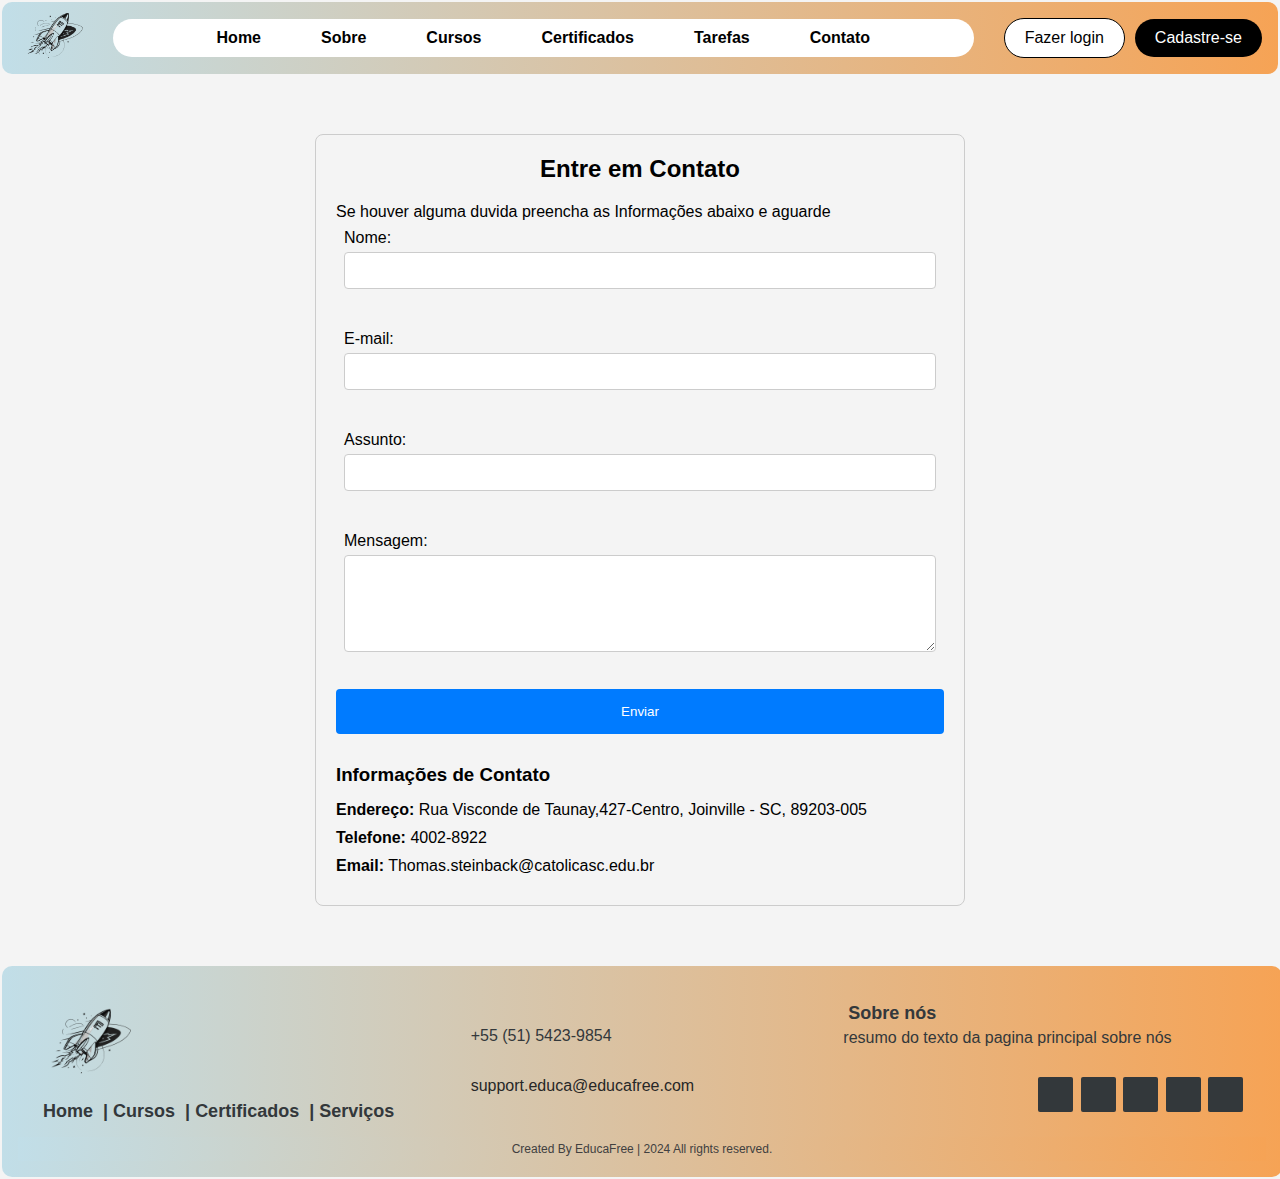
<file: contact.html>
<!DOCTYPE html>
<html lang="pt-br">
    <head>
        <meta charset="UTF-8">
        <meta name="viewport" content="width=device-width, initial-scale=1.0">
        <title>EducaFree</title>
        <link rel="stylesheet" href="styles.css">
        <link rel="stylesheet" href="https://cdnjs.cloudflare.com/ajax/libs/font-awesome/6.5.2/css/all.min.css" 
        integrity="sha512-SnH5WK+bZxgPHs44uWIX+LLJAJ9/2PkPKZ5QiAj6Ta86w+fsb2TkcmfRyVX3pBnMFcV7oQPJkl9QevSCWr3W6A==" 
        crossorigin="anonymous" referrerpolicy="no-referrer" />
        <script defer src="script.js"></script>
    </head>
<body>
    <header>
        <nav class="navbar">
            <div class="navbar-logo">
                <a href="home.html">
                    <img src="imagem/logo.png" alt="Logo">
                </a>
            </div>
            <ul class="navbar-menu">
                <li><a href="home.html">Home</a></li>
                <li><a href="about.html">Sobre</a></li>
                <li><a href="courses.html">Cursos</a></li>
                <li><a href="certificates.html">Certificados</a></li>
                <li><a href="tasks.html">Tarefas</a></li>
                <li><a href="contact.html">Contato</a></li>
            </ul>
            <div class="navbar-buttons">
                <button class="login-btn">Fazer login</button>
                <button class="signup-btn">Cadastre-se</button>
            </div>
            <div class="mobile-menu-icon">
                <button onclick="menu()"><img src="imagem\menu.png" alt="menu" class="icon"></button>
            </div>
        </nav>
        <div class="mobile-menu">
            <ul class="navbar-menu">
                <li><a href="home.html">Home</a></li>
                <li><a href="#">Sobre</a></li>
                <li><a href="courses.html">Cursos</a></li>
                <li><a href="certificates.html">Certificados</a></li>
                <li><a href="tasks.html">Tarefas</a></li>
                <li><a href="contact.html">Contato</a></li>
                <li id="button"><a href="login.html"><button class="login-btn">Fazer login</button></a></li>
                <li id="button"><a href="register.html"><button class="signup-btn">Cadastre-se</button></a></li>
            </ul>
        </div>
    </header>
    <main>
        <section class="contact-section">
            <h2>Entre em Contato</h2>
            <p>Se  houver alguma duvida preencha as Informações abaixo e aguarde</p>
            <form class="contact-form" action="submit_form.php" method="post">
                <div class="form-group">
                    <label for="name">Nome:</label>
                    <input type="text" id="name" name="name" required>
                </div>
                <div class="form-group">
                    <label for="email">E-mail:</label>
                    <input type="email" id="email" name="email" required>
                </div>
                <div class="form-group">
                    <label for="subject">Assunto:</label>
                    <input type="text" id="subject" name="subject" required>
                </div>
                <div class="form-group">
                    <label for="message">Mensagem:</label>
                    <textarea id="message" name="message" rows="5" required></textarea>
                </div>
                <button type="submit" class="submit-btn">Enviar</button>
            </form>
            <div class="contact-info">
                <h3>Informações de Contato</h3>
                <p><strong>Endereço:</strong> Rua Visconde de Taunay,427-Centro, Joinville - SC, 89203-005</p>
                <p><strong>Telefone:</strong> 4002-8922 </p>
                <p><strong>Email:</strong> Thomas.steinback@catolicasc.edu.br</p>
                
                   
                </div>
            </div>
        </section>
    </main> 
    <footer>
        <div class="footer">
            <div class="footer-container">
                <div class="footer-container-esquerdo">
                    <a href="#"><img src="imagem\logo.png" alt="Logo" id="logo-footer"></a>
                    <div class="footer-links">
                        <a href="#" class="link-1">Home</a>
                        <a href="#" class="link">Cursos</a>
                        <a href="#" class="link">Certificados</a>
                        <a href="#" class="link">Serviços</a>
                    </div>
                </div>
                <div class="footer-container-centro">
                    <div>
                        <i class="fa fa-phone"></i>
                        <p>+55 (51) 5423-9854</p>
                    </div>
                    <div>
                        <i class="fa fa-envelope"></i>
                        <p><a href="#">support.educa@educafree.com</a></p>
                    </div>
                </div>
                <div class="footer-container-direito">
                    <div class="footer-about">
                        <a href="#">Sobre nós</a>
                        <p>resumo do texto da pagina principal sobre nós</p>
                    </div>
                    <div class="footer-icons">
                        <a href="#"><i class="fab fa-whatsapp"></i></a>
                        <a href="#"><i class="fab fa-twitter"></i></a>
                        <a href="#"><i class="fab fa-linkedin"></i></a>
                        <a href="#"><i class="fab fa-instagram"></i></a>
                        <a href="#"><i class="fab fa-facebook"></i></a>
                    </div>
                </div>
            </div>
            <div class="bottom">
                <center>
                    <span class="credit">Created By <a href="#">EducaFree</a> | </span>
                    <span class="far fa-copyright"></span><span> 2024 All rights reserved.</span>
                </center>
            </div>
        </div>

    </footer>
</body>
</html>
</file>
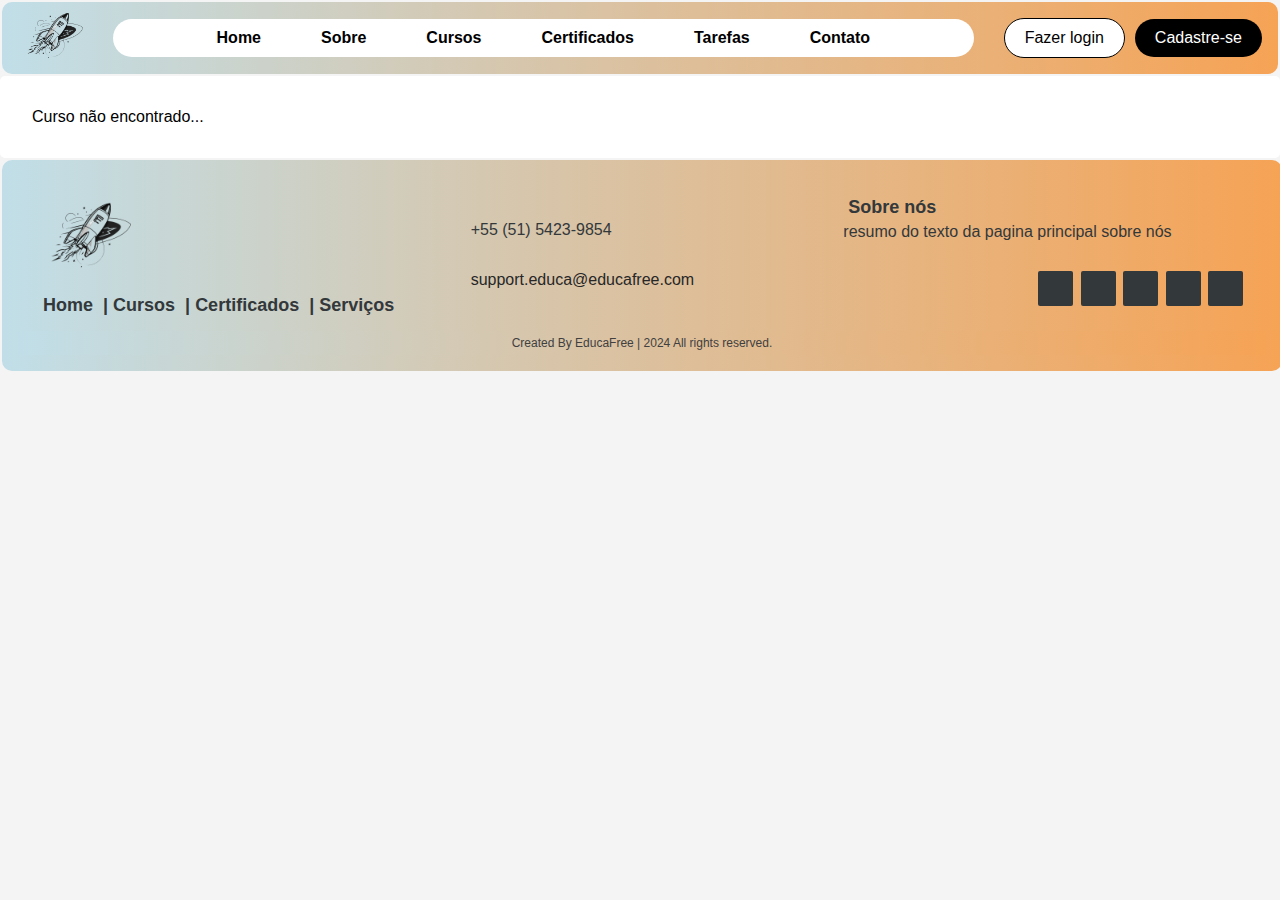
<file: course-detail.html>
<!-- PÁGINA DE DETALHES DO CURSO, PUXANDO TUDO DO DATA.JS E DO SCRIPT.JS -->

<!DOCTYPE html>
<html lang="en">
<head>
    <meta charset="UTF-8">
    <meta name="viewport" content="width=device-width, initial-scale=1.0">
    <title>Detalhes dos Cursos - EducaFree</title>
    <link rel="stylesheet" href="styles.css">
    <link rel="stylesheet" href="https://cdnjs.cloudflare.com/ajax/libs/font-awesome/6.5.2/css/all.min.css" 
    integrity="sha512-SnH5WK+bZxgPHs44uWIX+LLJAJ9/2PkPKZ5QiAj6Ta86w+fsb2TkcmfRyVX3pBnMFcV7oQPJkl9QevSCWr3W6A==" 
    crossorigin="anonymous" referrerpolicy="no-referrer" />
    <script defer src="script.js"></script>
    <script defer src="data.js"></script>
</head>
<body> 
    <header>
        <nav class="navbar">
            <div class="navbar-logo">
                <a href="home.html">
                    <img src="imagem/logo.png" alt="Logo">
                </a>
            </div>
            <ul class="navbar-menu">
                <li><a href="home.html">Home</a></li>
                <li><a href="about.html">Sobre</a></li>
                <li><a href="courses.html">Cursos</a></li>
                <li><a href="certificates.html">Certificados</a></li>
                <li><a href="tasks.html">Tarefas</a></li>
                <li><a href="contact.html">Contato</a></li>
            </ul>
            <div class="navbar-buttons">
                <button class="login-btn">Fazer login</button>
                <button class="signup-btn">Cadastre-se</button>
            </div>
            <div class="mobile-menu-icon">
                <button onclick="menu()"><img src="imagem\menu.png" alt="menu" class="icon"></button>
            </div>
        </nav>
        <div class="mobile-menu">
            <ul class="navbar-menu">
                <li><a href="home.html">Home</a></li>
                <li><a href="#">Sobre</a></li>
                <li><a href="courses.html">Cursos</a></li>
                <li><a href="certificates.html">Certificados</a></li>
                <li><a href="tasks.html">Tarefas</a></li>
                <li><a href="contact.html">Contato</a></li>
                <li id="button"><a href="login.html"><button class="login-btn">Fazer login</button></a></li>
                <li id="button"><a href="register.html"><button class="signup-btn">Cadastre-se</button></a></li>
            </ul>
        </div>
    </header>
    <main>
        <section class="course-detail" id="course-detail">
            <h2>Carregando...</h2>
        </section>
    </main>
    <footer>
        <div class="footer">
            <div class="footer-container">
                <div class="footer-container-esquerdo">
                    <a href="#"><img src="imagem\logo.png" alt="Logo" id="logo-footer"></a>
                    <div class="footer-links">
                        <a href="#" class="link-1">Home</a>
                        <a href="#" class="link">Cursos</a>
                        <a href="#" class="link">Certificados</a>
                        <a href="#" class="link">Serviços</a>
                    </div>
                </div>
                <div class="footer-container-centro">
                    <div>
                        <i class="fa fa-phone"></i>
                        <p>+55 (51) 5423-9854</p>
                    </div>
                    <div>
                        <i class="fa fa-envelope"></i>
                        <p><a href="#">support.educa@educafree.com</a></p>
                    </div>
                </div>
                <div class="footer-container-direito">
                    <div class="footer-about">
                        <a href="#">Sobre nós</a>
                        <p>resumo do texto da pagina principal sobre nós</p>
                    </div>
                    <div class="footer-icons">
                        <a href="#"><i class="fab fa-whatsapp"></i></a>
                        <a href="#"><i class="fab fa-twitter"></i></a>
                        <a href="#"><i class="fab fa-linkedin"></i></a>
                        <a href="#"><i class="fab fa-instagram"></i></a>
                        <a href="#"><i class="fab fa-facebook"></i></a>
                    </div>
                </div>
            </div>
            <div class="bottom">
                <center>
                    <span class="credit">Created By <a href="#">EducaFree</a> | </span>
                    <span class="far fa-copyright"></span><span> 2024 All rights reserved.</span>
                </center>
            </div>
        </div>
    </footer>
</body>
</html>
</file>
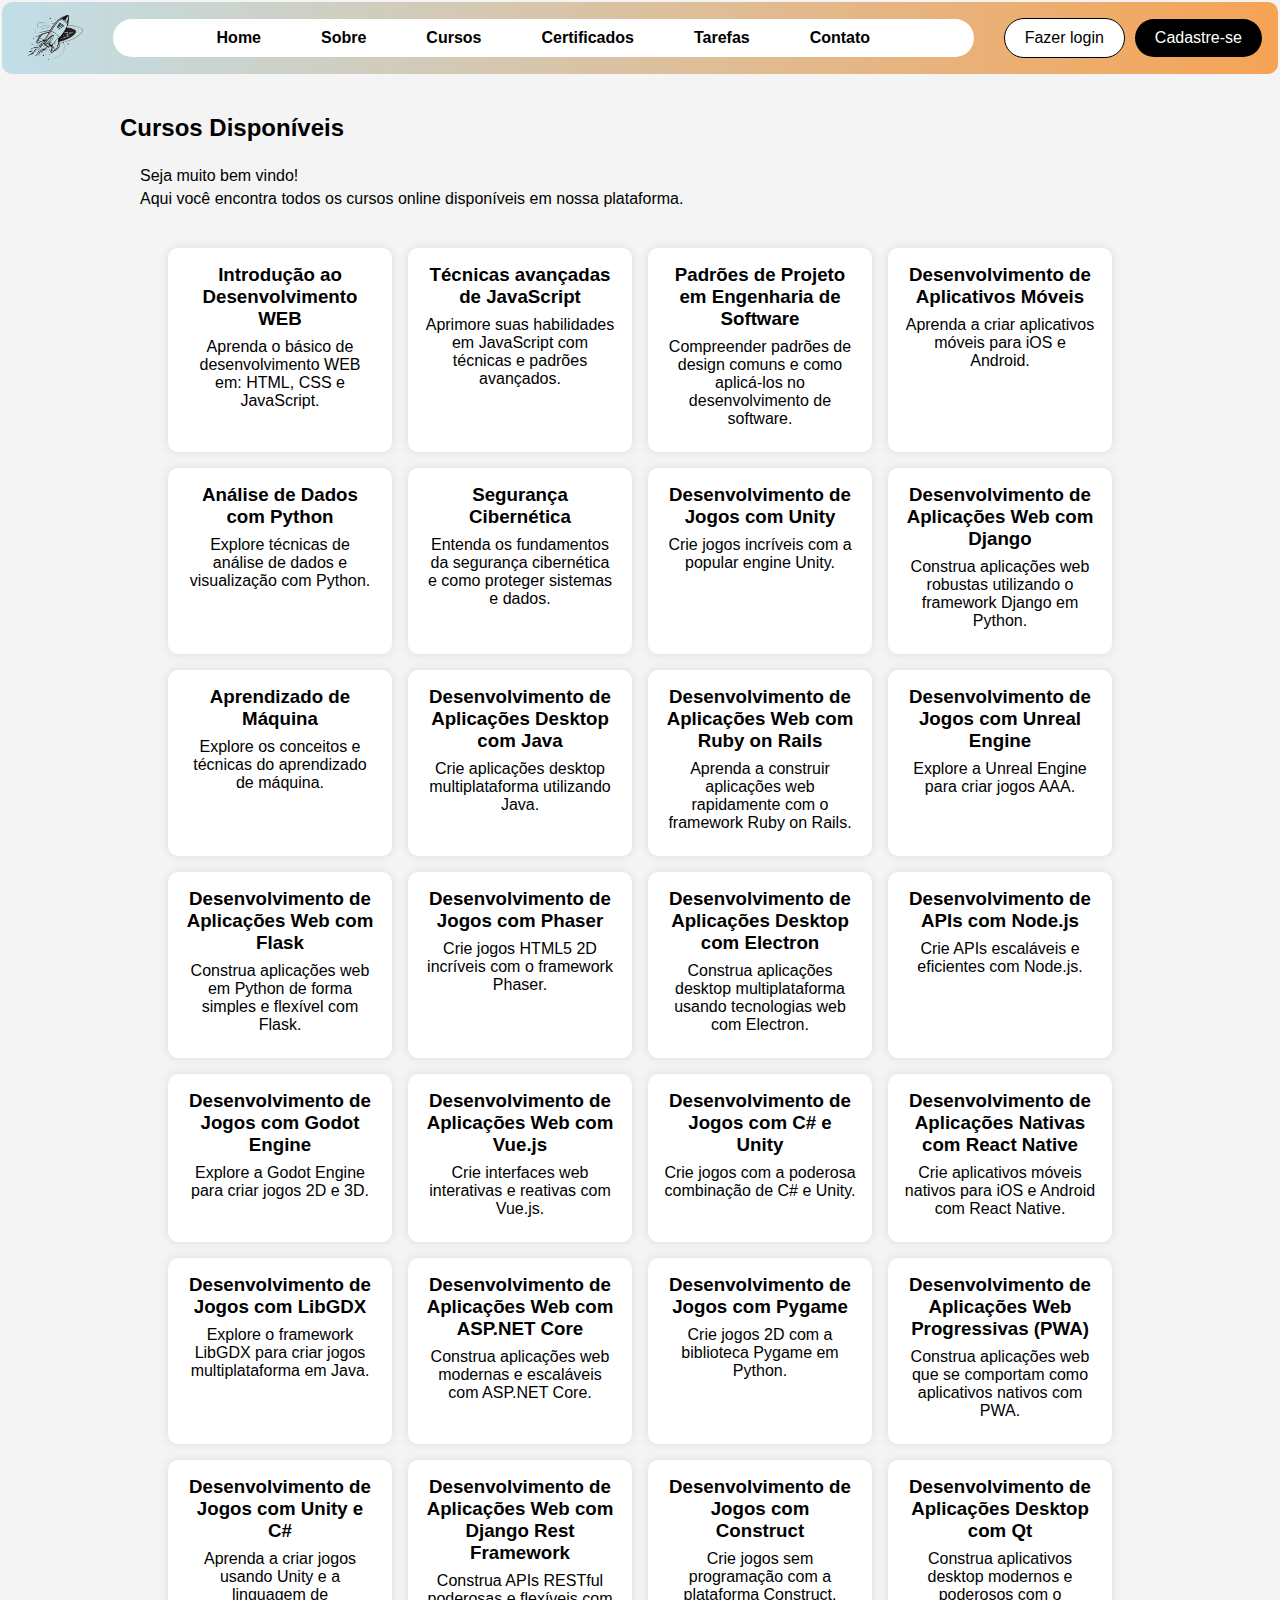
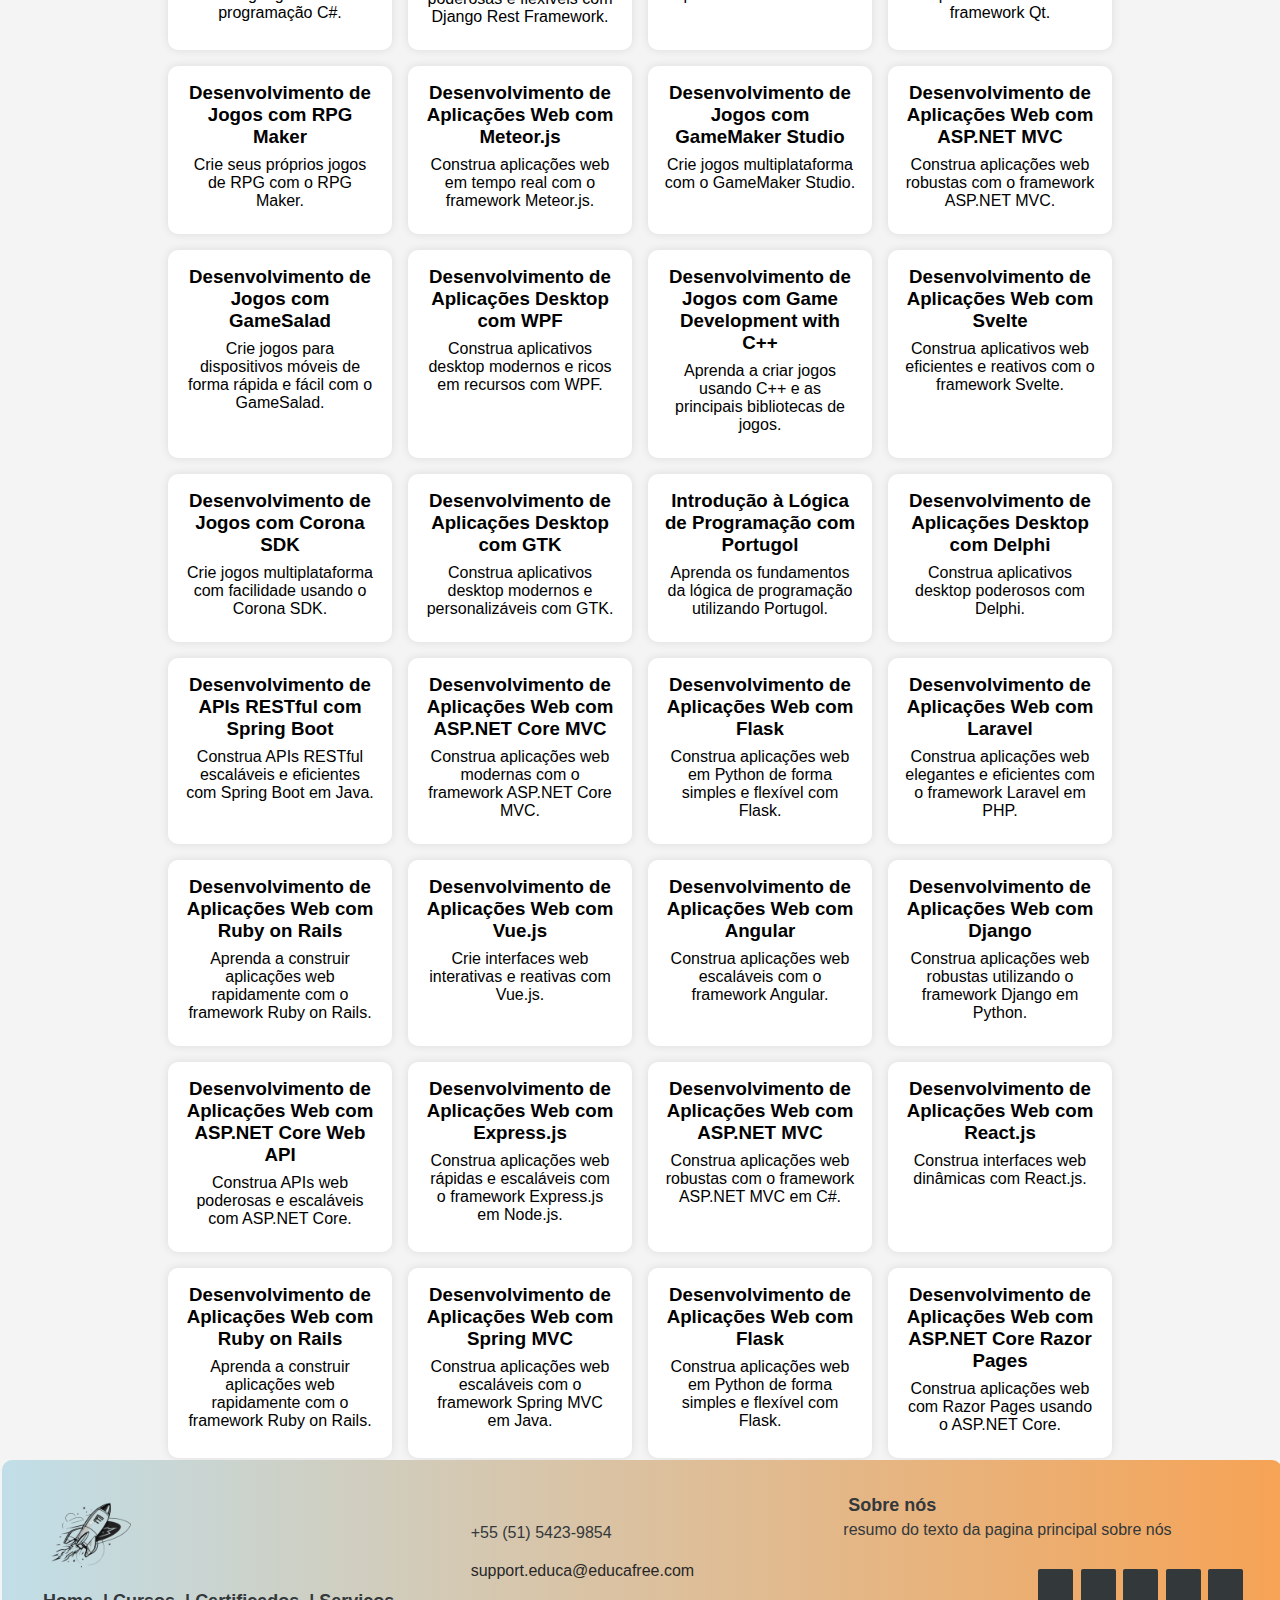
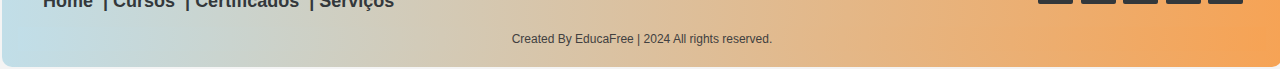
<file: courses.html>
<html lang="pt-br">
    <head>
        <meta charset="UTF-8">
        <meta name="viewport" content="width=device-width, initial-scale=1.0">
        <title>EducaFree</title>
        <link rel="stylesheet" href="styles.css">
        <link rel="stylesheet" href="https://cdnjs.cloudflare.com/ajax/libs/font-awesome/6.5.2/css/all.min.css" 
        integrity="sha512-SnH5WK+bZxgPHs44uWIX+LLJAJ9/2PkPKZ5QiAj6Ta86w+fsb2TkcmfRyVX3pBnMFcV7oQPJkl9QevSCWr3W6A==" 
        crossorigin="anonymous" referrerpolicy="no-referrer" />
        <script defer src="script.js"></script>
        <script defer src="data.js"></script>
    </head>
<body> 
    <header>
        <nav class="navbar">
            <div class="navbar-logo">
                <a href="home.html">
                    <img src="imagem/logo.png" alt="Logo">
                </a>
            </div>
            <ul class="navbar-menu">
                <li><a href="home.html">Home</a></li>
                <li><a href="about.html">Sobre</a></li>
                <li><a href="courses.html">Cursos</a></li>
                <li><a href="certificates.html">Certificados</a></li>
                <li><a href="tasks.html">Tarefas</a></li>
                <li><a href="contact.html">Contato</a></li>
            </ul>
            <div class="navbar-buttons">
                <button class="login-btn">Fazer login</button>
                <button class="signup-btn">Cadastre-se</button>
            </div>
            <div class="mobile-menu-icon">
                <button onclick="menu()"><img src="imagem\menu.png" alt="menu" class="icon"></button>
            </div>
        </nav>
        <div class="mobile-menu">
            <ul class="navbar-menu">
                <li><a href="home.html">Home</a></li>
                <li><a href="#">Sobre</a></li>
                <li><a href="courses.html">Cursos</a></li>
                <li><a href="certificates.html">Certificados</a></li>
                <li><a href="tasks.html">Tarefas</a></li>
                <li><a href="contact.html">Contato</a></li>
                <li id="button"><a href="login.html"><button class="login-btn">Fazer login</button></a></li>
                <li id="button"><a href="register.html"><button class="signup-btn">Cadastre-se</button></a></li>
            </ul>
        </div>
    </header>
   
    <main>
        <div class="cursos-disponiveis">
            <h2>Cursos Disponíveis</h2>
            <P>Seja muito bem vindo!</P>
            <P>Aqui você encontra todos os cursos online disponíveis em nossa plataforma.</P>
        </div>
        <section class="course-list">
            <div class="courses-container" id="all-courses"></div>
        </section>
    </main>
    <footer>
        <div class="footer">
            <div class="footer-container">
                <div class="footer-container-esquerdo">
                    <a href="#"><img src="imagem\logo.png" alt="Logo" id="logo-footer"></a>
                    <div class="footer-links">
                        <a href="#" class="link-1">Home</a>
                        <a href="#" class="link">Cursos</a>
                        <a href="#" class="link">Certificados</a>
                        <a href="#" class="link">Serviços</a>
                    </div>
                </div>
                <div class="footer-container-centro">
                    <div>
                        <i class="fa fa-phone"></i>
                        <p>+55 (51) 5423-9854</p>
                    </div>
                    <div>
                        <i class="fa fa-envelope"></i>
                        <p><a href="#">support.educa@educafree.com</a></p>
                    </div>
                </div>
                <div class="footer-container-direito">
                    <div class="footer-about">
                        <a href="#">Sobre nós</a>
                        <p>resumo do texto da pagina principal sobre nós</p>
                    </div>
                    <div class="footer-icons">
                        <a href="#"><i class="fab fa-whatsapp"></i></a>
                        <a href="#"><i class="fab fa-twitter"></i></a>
                        <a href="#"><i class="fab fa-linkedin"></i></a>
                        <a href="#"><i class="fab fa-instagram"></i></a>
                        <a href="#"><i class="fab fa-facebook"></i></a>
                    </div>
                </div>
            </div>
            <div class="bottom">
                <center>
                    <span class="credit">Created By <a href="#">EducaFree</a> | </span>
                    <span class="far fa-copyright"></span><span> 2024 All rights reserved.</span>
                </center>
            </div>
        </div>
    </footer>
</body>
</html>
</file>
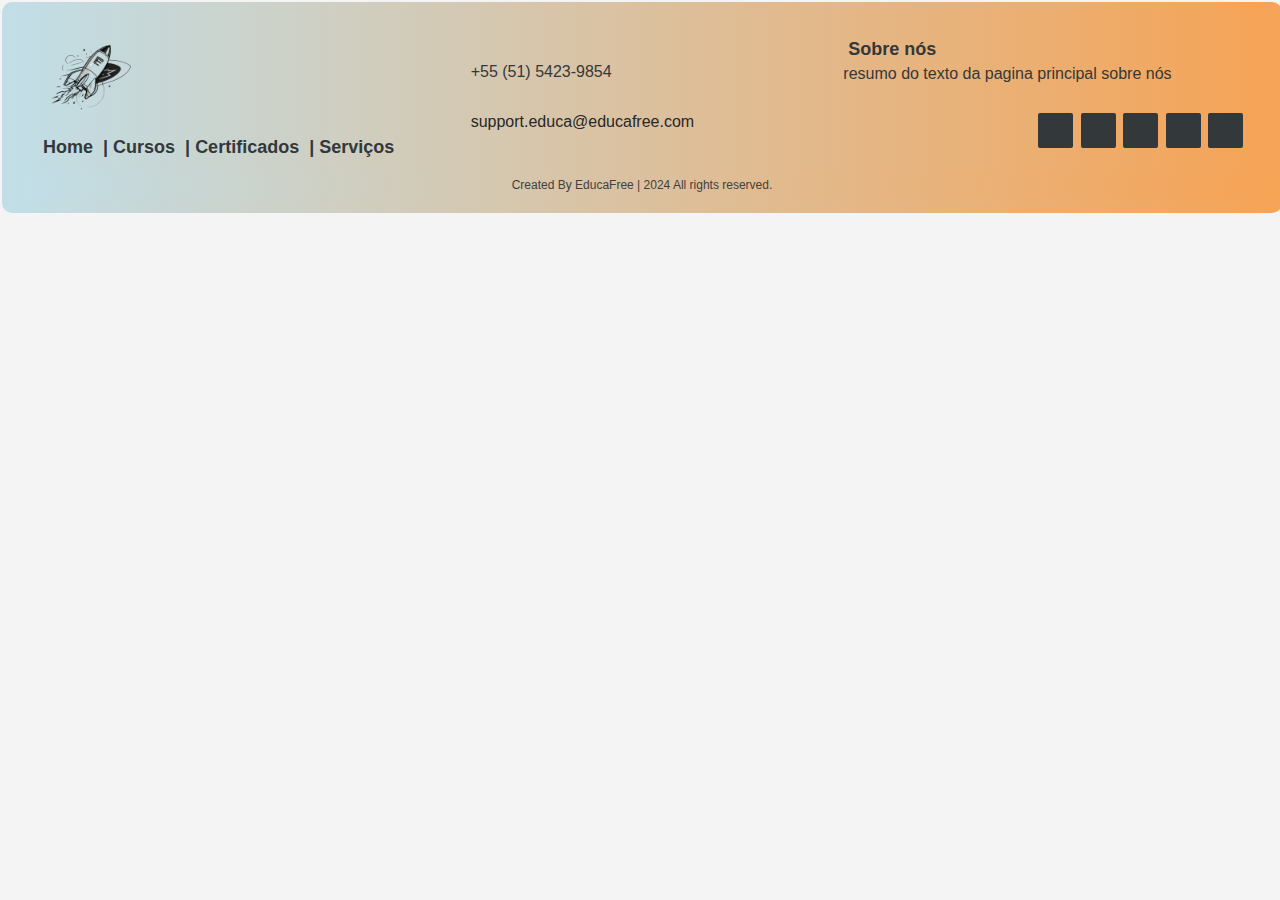
<file: footer.html>
<!DOCTYPE html><!-- APENAS FOOTER-->
<html lang="pt-br">
<head>
    <meta charset="UTF-8">
    <meta name="viewport" content="width=device-width, initial-scale=1.0">
    <link rel="stylesheet" href="styles.css">
    <link rel="stylesheet" href="https://cdnjs.cloudflare.com/ajax/libs/font-awesome/6.5.2/css/all.min.css" 
    integrity="sha512-SnH5WK+bZxgPHs44uWIX+LLJAJ9/2PkPKZ5QiAj6Ta86w+fsb2TkcmfRyVX3pBnMFcV7oQPJkl9QevSCWr3W6A==" 
    crossorigin="anonymous" referrerpolicy="no-referrer" />
    <link rel="stylesheet" href="script.js">
    <title>Educa_Free</title>
</head>

<body>
    <footer>
        <div class="footer">
            <div class="footer-container">
                <div class="footer-container-esquerdo">
                    <a href="#"><img src="imagem\logo.png" alt="Logo" id="logo-footer"></a>
                    <div class="footer-links">
                        <a href="#" class="link-1">Home</a>
                        <a href="#" class="link">Cursos</a>
                        <a href="#" class="link">Certificados</a>
                        <a href="#" class="link">Serviços</a>
                    </div>
                </div>
                <div class="footer-container-centro">
                    <div>
                        <i class="fa fa-phone"></i>
                        <p>+55 (51) 5423-9854</p>
                    </div>
                    <div>
                        <i class="fa fa-envelope"></i>
                        <p><a href="#">support.educa@educafree.com</a></p>
                    </div>
                </div>
                <div class="footer-container-direito">
                    <div class="footer-about">
                        <a href="#">Sobre nós</a>
                        <p>resumo do texto da pagina principal sobre nós</p>
                    </div>
                    <div class="footer-icons">
                        <a href="#"><i class="fab fa-whatsapp"></i></a>
                        <a href="#"><i class="fab fa-twitter"></i></a>
                        <a href="#"><i class="fab fa-linkedin"></i></a>
                        <a href="#"><i class="fab fa-instagram"></i></a>
                        <a href="#"><i class="fab fa-facebook"></i></a>
                    </div>
                </div>
            </div>
            <div class="bottom">
                <center>
                    <span class="credit">Created By <a href="#">EducaFree</a> | </span>
                    <span class="far fa-copyright"></span><span> 2024 All rights reserved.</span>
                </center>
            </div>
        </div>
    </footer>
</body>
</html>
</file>
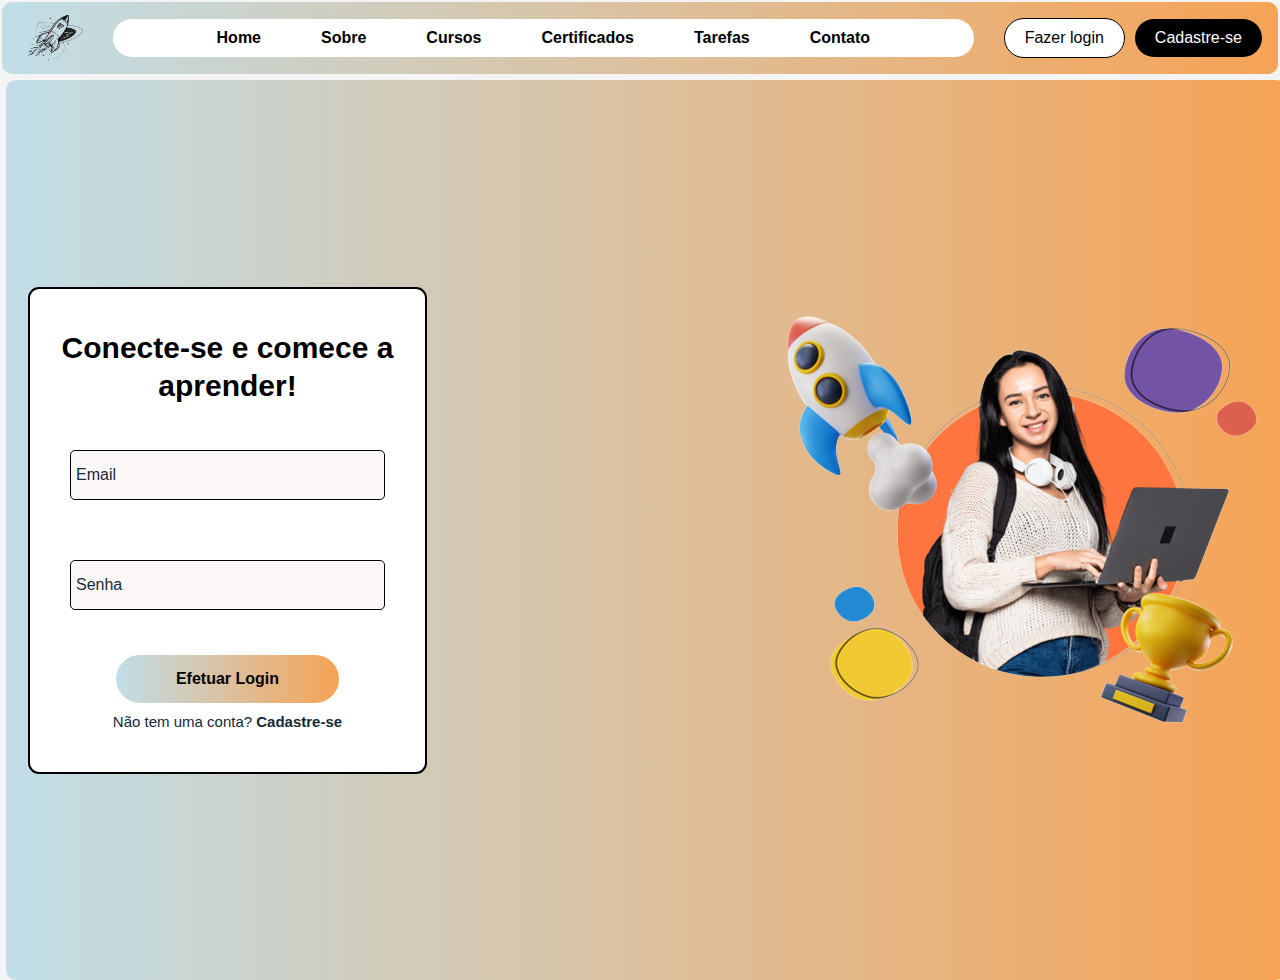
<file: login.html>
<html lang="pt-br">
    <head>
        <meta charset="UTF-8">
        <meta name="viewport" content="width=device-width, initial-scale=1.0">
        <title>EducaFree</title>
        <link rel="stylesheet" href="styles.css">
        <script defer src="script.js"></script>
    </head>
<body> 
    <header>
        <nav class="navbar">
            <div class="navbar-logo">
                <a href="home.html">
                    <img src="imagem/logo.png" alt="Logo">
                </a>
            </div>
            <ul class="navbar-menu">
                <li><a href="home.html">Home</a></li>
                <li><a href="about.html">Sobre</a></li>
                <li><a href="courses.html">Cursos</a></li>
                <li><a href="certificates.html">Certificados</a></li>
                <li><a href="tasks.html">Tarefas</a></li>
                <li><a href="contact.html">Contato</a></li>
            </ul>
            <div class="navbar-buttons">
                <button class="login-btn">Fazer login</button>
                <button class="signup-btn">Cadastre-se</button>
            </div>
            <div class="mobile-menu-icon">
                <button onclick="menu()"><img src="imagem\menu.png" alt="menu" class="icon"></button>
            </div>
        </nav>
        <div class="mobile-menu">
            <ul class="navbar-menu">
                <li><a href="home.html">Home</a></li>
                <li><a href="#">Sobre</a></li>
                <li><a href="courses.html">Cursos</a></li>
                <li><a href="certificates.html">Certificados</a></li>
                <li><a href="tasks.html">Tarefas</a></li>
                <li><a href="contact.html">Contato</a></li>
                <li id="button"><a href="login.html"><button class="login-btn">Fazer login</button></a></li>
                <li id="button"><a href="register.html"><button class="signup-btn">Cadastre-se</button></a></li>
            </ul>
        </div>
    </header>

    <main>
        <div class="container-background">
            <div class="container-login">
                <h1>Conecte-se e comece a aprender!</h1>
                <form action="#">  
                    <div class="input-box">
                        <input type="email" id="email" required>
                        <label>Email</label>
                    </div>
                    <div class="input-box">
                        <input type="password" required>
                        <label>Senha</label>
                    </div> 
                </form>     
                <button class="btn-login">Efetuar Login</button> 
                <div class="login-register">
                    <p>Não tem uma conta? <a href="register.html">Cadastre-se</a></p>
                </div>                         
            </div>
            <div>
                <img src="imagem\mulher_pagina.png" alt="mulher_pagina" id="woman_img">
            </div>
        </div>
        

    </main>

</body>
</html>
</file>
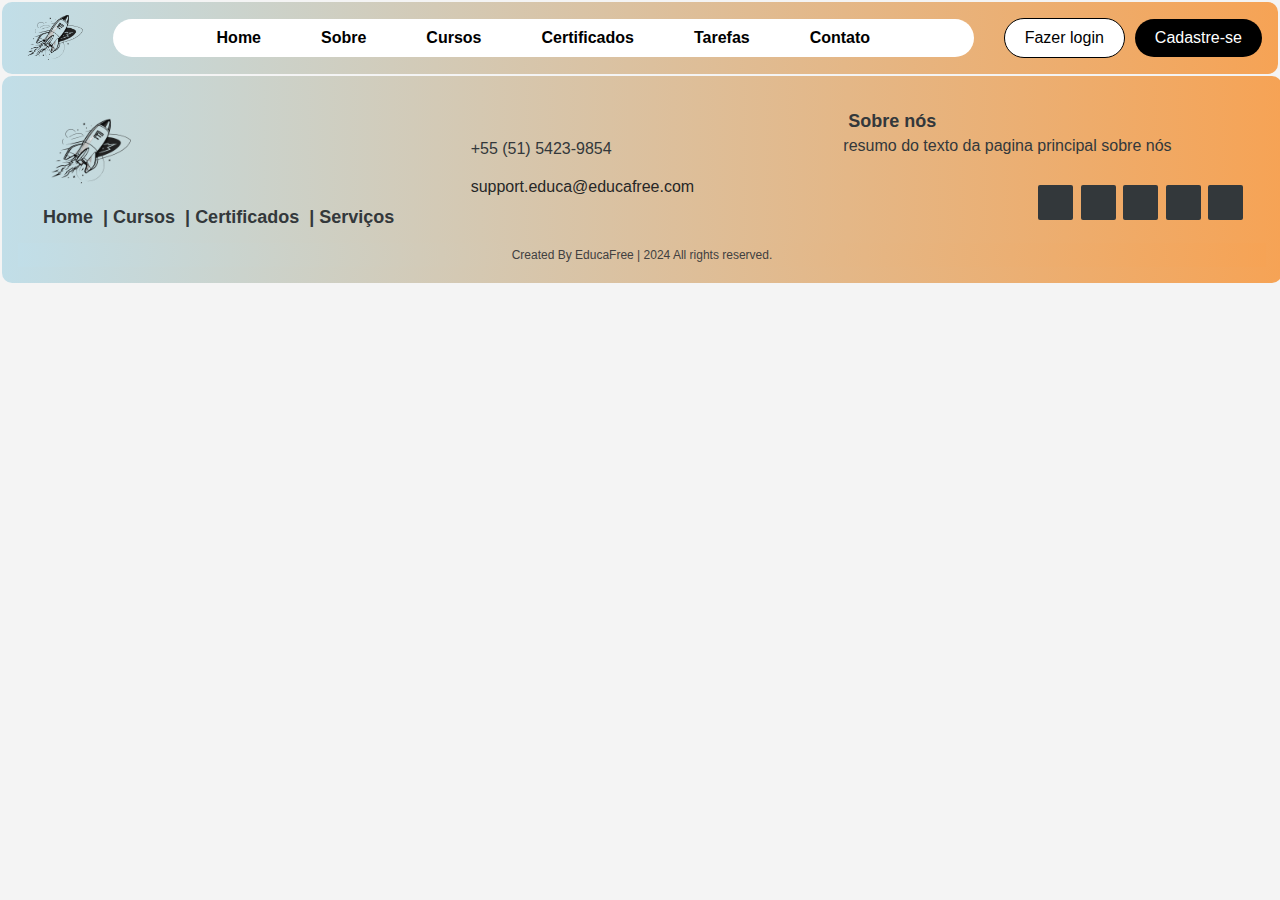
<file: profile.html>
<html lang="pt-br">
    <head>
        <meta charset="UTF-8">
        <meta name="viewport" content="width=device-width, initial-scale=1.0">
        <title>EducaFree</title>
        <link rel="stylesheet" href="styles.css">
        <link rel="stylesheet" href="https://cdnjs.cloudflare.com/ajax/libs/font-awesome/6.5.2/css/all.min.css" 
        integrity="sha512-SnH5WK+bZxgPHs44uWIX+LLJAJ9/2PkPKZ5QiAj6Ta86w+fsb2TkcmfRyVX3pBnMFcV7oQPJkl9QevSCWr3W6A==" 
        crossorigin="anonymous" referrerpolicy="no-referrer" />
        <script defer src="script.js"></script>
    </head>
<body> 
    <header>
        <nav class="navbar">
            <div class="navbar-logo">
                <a href="home.html">
                    <img src="imagem/logo.png" alt="Logo">
                </a>
            </div>
            <ul class="navbar-menu">
                <li><a href="home.html">Home</a></li>
                <li><a href="about.html">Sobre</a></li>
                <li><a href="courses.html">Cursos</a></li>
                <li><a href="certificates.html">Certificados</a></li>
                <li><a href="tasks.html">Tarefas</a></li>
                <li><a href="contact.html">Contato</a></li>
            </ul>
            <div class="navbar-buttons">
                <button class="login-btn">Fazer login</button>
                <button class="signup-btn">Cadastre-se</button>
            </div>
            <div class="mobile-menu-icon">
                <button onclick="menu()"><img src="imagem\menu.png" alt="menu" class="icon"></button>
            </div>
        </nav>
        <div class="mobile-menu">
            <ul class="navbar-menu">
                <li><a href="home.html">Home</a></li>
                <li><a href="#">Sobre</a></li>
                <li><a href="courses.html">Cursos</a></li>
                <li><a href="certificates.html">Certificados</a></li>
                <li><a href="tasks.html">Tarefas</a></li>
                <li><a href="contact.html">Contato</a></li>
                <li id="button"><a href="login.html"><button class="login-btn">Fazer login</button></a></li>
                <li id="button"><a href="register.html"><button class="signup-btn">Cadastre-se</button></a></li>
            </ul>
        </div>
    </header>
    <main>
        <!--CONTEUDO DA PÁGINA-->
    </main>
    <footer>
        <div class="footer">
            <div class="footer-container">
                <div class="footer-container-esquerdo">
                    <a href="#"><img src="imagem\logo.png" alt="Logo" id="logo-footer"></a>
                    <div class="footer-links">
                        <a href="#" class="link-1">Home</a>
                        <a href="#" class="link">Cursos</a>
                        <a href="#" class="link">Certificados</a>
                        <a href="#" class="link">Serviços</a>
                    </div>
                </div>
                <div class="footer-container-centro">
                    <div>
                        <i class="fa fa-phone"></i>
                        <p>+55 (51) 5423-9854</p>
                    </div>
                    <div>
                        <i class="fa fa-envelope"></i>
                        <p><a href="#">support.educa@educafree.com</a></p>
                    </div>
                </div>
                <div class="footer-container-direito">
                    <div class="footer-about">
                        <a href="#">Sobre nós</a>
                        <p>resumo do texto da pagina principal sobre nós</p>
                    </div>
                    <div class="footer-icons">
                        <a href="#"><i class="fab fa-whatsapp"></i></a>
                        <a href="#"><i class="fab fa-twitter"></i></a>
                        <a href="#"><i class="fab fa-linkedin"></i></a>
                        <a href="#"><i class="fab fa-instagram"></i></a>
                        <a href="#"><i class="fab fa-facebook"></i></a>
                    </div>
                </div>
            </div>
            <div class="bottom">
                <center>
                    <span class="credit">Created By <a href="#">EducaFree</a> | </span>
                    <span class="far fa-copyright"></span><span> 2024 All rights reserved.</span>
                </center>
            </div>
        </div>
    </footer>
</body>
</html>
</file>
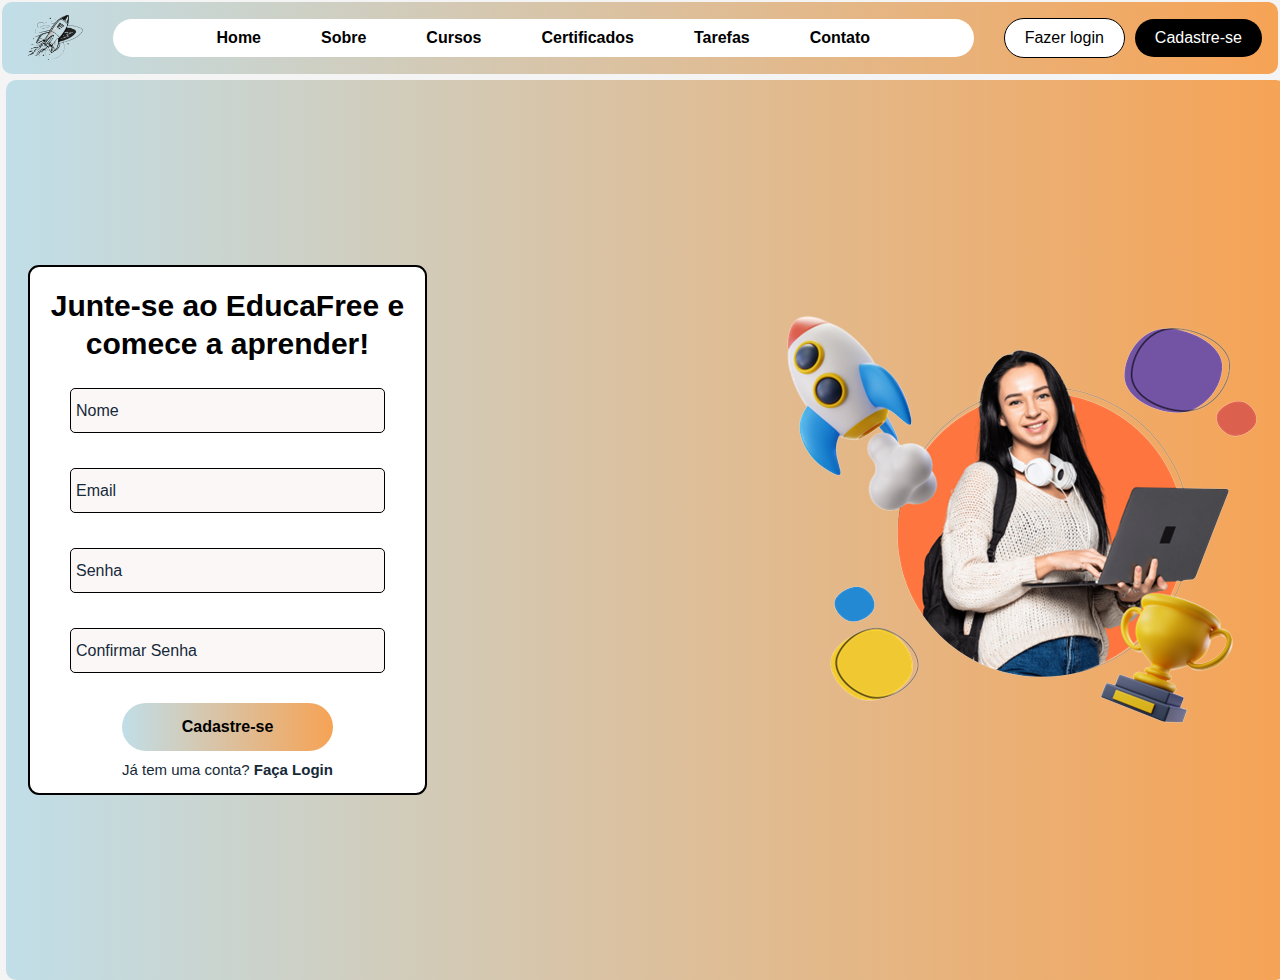
<file: register.html>
<html lang="pt-br">
    <head>
        <meta charset="UTF-8">
        <meta name="viewport" content="width=device-width, initial-scale=1.0">
        <title>EducaFree</title>
        <link rel="stylesheet" href="styles.css">
        <script defer src="script.js"></script>
    </head>
<body> 
    <header>
        <nav class="navbar">
            <div class="navbar-logo">
                <a href="home.html">
                    <img src="imagem/logo.png" alt="Logo">
                </a>
            </div>
            <ul class="navbar-menu">
                <li><a href="home.html">Home</a></li>
                <li><a href="about.html">Sobre</a></li>
                <li><a href="courses.html">Cursos</a></li>
                <li><a href="certificates.html">Certificados</a></li>
                <li><a href="tasks.html">Tarefas</a></li>
                <li><a href="contact.html">Contato</a></li>
            </ul>
            <div class="navbar-buttons">
                <button class="login-btn">Fazer login</button>
                <button class="signup-btn">Cadastre-se</button>
            </div>
            <div class="mobile-menu-icon">
                <button onclick="menu()"><img src="imagem\menu.png" alt="menu" class="icon"></button>
            </div>
        </nav>
        <div class="mobile-menu">
            <ul class="navbar-menu">
                <li><a href="home.html">Home</a></li>
                <li><a href="#">Sobre</a></li>
                <li><a href="courses.html">Cursos</a></li>
                <li><a href="certificates.html">Certificados</a></li>
                <li><a href="tasks.html">Tarefas</a></li>
                <li><a href="contact.html">Contato</a></li>
                <li id="button"><a href="login.html"><button class="login-btn">Fazer login</button></a></li>
                <li id="button"><a href="register.html"><button class="signup-btn">Cadastre-se</button></a></li>
            </ul>
        </div>
    </header>
    
    <main>
        <div class="container-background">
            <div class="container-register">
                <h1>Junte-se ao EducaFree e comece a aprender!</h1> 
                <form id="form" class="form"> 
                    <div class="form-content">
                        <input type="text" id="username" placeholder=" ">
                        <label for="username">Nome</label>
                        <a>Mensagem de erro</a>
                    </div>
                    <div class="form-content">
                        <input type="email" id="email" placeholder=" ">
                        <label for="email">Email</label>
                        <a>Mensagem de erro</a>
                    </div>
                    <div class="form-content">
                        <input type="password" id="password" placeholder=" ">
                        <label for="password">Senha</label>
                        <a>Mensagem de erro</a>
                    </div>
                    <div class="form-content">
                        <input type="password" id="password-confirmation" placeholder=" ">
                        <label for="password-confirmation">Confirmar Senha</label>
                        <a>Mensagem de erro</a>
                    </div>
                    <button type="submit" class="btn-register">Cadastre-se</button>  
                </form>    
                <div class="register-login">
                    <p>Já tem uma conta? <a href="login.html">Faça Login</a></p>
                </div>                         
            </div>
            <div>
                <img src="imagem\mulher_pagina.png" alt="mulher_pagina" id="woman_img">
            </div>
        </div>
</body>
</html>
</file>
<file: styles.css>
/* ------------------------------------------------------------------------------ */
/*--------------------------------- GLOBAL STYLES --------------------------------*/
/* -------------------------------------------------------------------------------*/
* {
    margin: 0;
    padding: 0;
    box-sizing: border-box;
}
body {
    font-family: Arial, sans-serif;
    margin: 0;
    padding: 0;
    background-color: #f4f4f4;
}
/* ----------------------------------------------------------------------- */
/*--------------------------------- HEADER --------------------------------*/
/* ------------------------------------------------------------------------*/
header {
    background: linear-gradient(to right, #C1DEE8, #f6a355);
    color: #fff;
    padding: 1rem;
    text-align: center;
    border-radius: 10px;
    margin: 2px 2px;
}
.navbar {
    height: 40px; /* Ajuste este valor conforme necessário */
    display: flex;
    align-items: center; /* Alinha os itens verticalmente no centro */
    /*overflow: hidden; /* Esconde qualquer conteúdo que exceda a altura da navbar */
    padding: 0; /* Remove o padding da navbar */
    margin: 0; /* Remove a margin da navbar */
}
.navbar * {
    padding: 0; /* Remove o padding de todos os elementos dentro da navbar */
    margin: 0; /* Remove a margin de todos os elementos dentro da navbar */

}
.navbar-logo img {
    max-width: 70px; /* Ajuste este valor conforme necessário */
    height: auto;
    margin-right: 5px; /* Adiciona algum espaço entre a imagem e o texto */
    position: relative;
}
.navbar-menu {
    display: flex;
    list-style: none;
    margin-right: 20px;
    margin-left: 20px;
    padding: 0;
    flex-grow: 1;
    justify-content: center;
    background-color: white;
    border-radius: 20px;
}
.navbar-menu li {
    margin: 0px 20px; /* Aumenta o espaço entre os itens do menu */
    transition: background-color 0.3s ease, transform 0.3s ease; /* Adiciona transição suave */  
}
.navbar-menu li:hover {
    transform: translateY(-3px); /* Efeito de elevação ao passar o mouse */
}
.navbar-menu a {
    display: flex;
    text-decoration: none;
    color: #000;
    font-weight: bold;
    transition: color 0.3s ease;
    padding: 10px;
}
.navbar-menu a:hover {
    color: #F6A355; /* Altera a cor do texto ao passar o mouse */
}
.navbar-buttons {
    display: flex;
    align-items: center;
}
.login-btn, .signup-btn {
    border: none;
    padding: 10px 20px;
    margin-left: 10px;
    font-size: 16px;
    cursor: pointer;
    border-radius: 20px;
    transition: background-color 0.3s ease, transform 0.3s ease; /* Adiciona transição suave */
}
.login-btn {
    background-color: #fff;
    color: #000;
    border: 1px solid black;
}
.login-btn:hover {
    box-shadow: 0 4px 6px rgba(0, 0, 0, 0.1); /* Adiciona sombra aos botões */
    transform: translateY(-3px); /* Efeito de elevação ao passar o mouse */
}
.signup-btn {
    background-color: black;
    color: white;
}
.signup-btn:hover {
    box-shadow: 0 4px 6px rgba(0, 0, 0, 0.1); /* Adiciona sombra aos botões */
    transform: translateY(-3px); /* Efeito de elevação ao passar o mouse */
}
/*Responsividade com tamanho de pagina/mobile - NAVBAR*/
.mobile-menu-icon{
    display: none;
}
.mobile-menu{
    display: none;
}
@media (min-width: 768px) and (max-width: 1024px){
    .navbar-menu{
        max-width: 500px;
    }
    .navbar-menu li{
        margin-right: 5px;
        margin-left: 5px;
        font-size: 11px;
    }
    .login-btn, .signup-btn{
        font-size: 11px;
        margin-left: 6px;
    }
}
@media (min-width: 600px) and (max-width: 768px){
    .navbar-buttons{
        justify-content: center;
    }
    .navbar-menu li {
        display: none;
    }
    .mobile-menu-icon {
        display: block;
        margin-left: 70px;
    }
    .mobile-menu-icon img{
        max-width: 50px; 
        height: auto;
        padding: 10px;
    }
    .mobile-menu-icon button {
        background-color: transparent;
        border: none;
        cursor: pointer;
    }
    .mobile-menu ul {
        display: flex;
        flex-direction: column;
        text-align: center;
        margin-top: 20px;
        width: 200px;
        position: absolute;
        right: 0;
        background: linear-gradient(to right, #C1DEE8, #f6a355);
    }
    .mobile-menu .navbar-menu li {
        display: block;
        border-radius: 20px;
        background-color: transparent;
    }
    .mobile-menu .navbar-menu li:hover {
        background-color: #f0f0f0; /* Cor de fundo ao passar o mouse */
        transform: translateY(-3px); /* Efeito de elevação ao passar o mouse */
    }
    #button{
        display: none;
    }
    .open {
        display: block;
    }
}
@media (max-width: 600px){
    .navbar-buttons{
        display: none;
    }
    .navbar-menu li {
        display: none;
    }
    .navbar-logo img{
        margin-right: 40px;
    }
    .login-btn{
        margin: 5px;
    }
    .signup-btn{
        margin: 5px;
    }
    .mobile-menu-icon {
        display: block;
        margin-left: 0px;
        
    }
    .mobile-menu-icon img{
        max-width: 50px; 
        height: auto;
        padding: 10px;
    }
    .mobile-menu-icon button {
        background-color: transparent;
        border: none;
        cursor: pointer;
    }
    .mobile-menu ul {
        display: flex;
        flex-direction: column;
        margin-top: 20px;
        width: 200px;
        position: absolute;
        right: 0;
        background: linear-gradient(to right, #C1DEE8, #f6a355);
    }
    .mobile-menu .navbar-menu li {
        display: block;
        border-radius: 20px;
        padding: 5px;
        background-color: transparent;
    }
    .mobile-menu .navbar-menu li:hover {
        background-color: #f0f0f0; /* Cor de fundo ao passar o mouse */
        transform: translateY(-3px); /* Efeito de elevação ao passar o mouse */
    }
    .open {
        display: block;
    }
}
/* -------------------------------- HEADER ------------------------------ */
/*------------------------------------------------------------------------*/
/* -------------------------- MAIN PAGINA INICIAL ------------------------*/
.home {
    background: linear-gradient(to right, #C1DEE8, #F6A355);
    display: grid;
    grid-template-columns: repeat(2, 2fr);
    margin: 15px 2px;
    border-radius: 10px;
    height: auto;
    padding: 0 25px;
}
.titulo-home{
    font-size: 3rem;
}
.boas_vindas {
    margin: 20px 30px;
    padding: 20px;
}
#subtitulo {
    font-size: 20px;
    font-weight: 500;
}
.boas_vindas h1 {
    margin-top: 25px;
    margin-bottom: 25px;
}
#ead {
    font-size: 16px;
    margin-bottom: 25px;
    font-weight: 500;
    word-spacing: 1px;
    line-height: 1.3;
    text-align: left;
}
#mulher_img {
    max-width: 400px;
    height: auto;
    margin-right: 70px;
    float: right;
}
.btn-home {
    margin-top: 50px;
    margin-right: 50px;
    display: flex;
    align-items: right;
    background-color: #fff;
    border-radius: 50px;
    box-shadow: 0 2px 10px rgba(0, 0, 0, 0.1);
    max-width: 400px;
    max-height: 60px;
}
.email-input {
    border: none;
    padding: 10px 20px;
    border-radius: 50px 0 0 50px;
    font-size: 14px;
    outline: none;
    flex: 1;
}
.btn-cadastro {
    border: none;
    background-color: #000;
    color: #fff;
    padding: 10px 25px;
    border-radius: 0 50px 50px 0;
    font-size: 12px;
    cursor: pointer;
    transition: background-color 0.3s;
}
.btn-cadastro:hover {
    background-color: #333;
}
/*Responsividade com tamanho de pagina/mobile - INTRODUÇÃO DA PAGINA*/
@media (min-width: 768px) and (max-width: 1024px){
    .boas_vindas h1{
        margin-top: 18px;
        margin-bottom: 18px;
        font-size: 22px
    }
    #ead {
        font-size: 13px;
        line-height: 1.1;
    }
    #subtitulo {
        font-size: 15px;
        font-weight: 500;
    }
    #mulher_img {
        max-width: 300px
    }
}
@media (min-width: 600px) and (max-width: 768px){
    .boas_vindas{
        margin: 8px 8px;
    }
    .boas_vindas h1{
        margin-top: 15px;
        margin-bottom: 15px;
        font-size: 20px
    }
    #ead {
        font-size: 11px;
        line-height: 1.1;
    }
    #subtitulo {
        font-size: 13px;
        font-weight: 500;
    }
    #mulher_img {
        max-width: 200px;
        margin-right: 40px;
        margin-top: 10px;
        align-items: center;
        justify-content: center;
    }
}
@media (max-width: 600px){
    #figura {
        display: none;
    }
    .home{
        grid-template-columns: repeat(1, 1fr);
    }
    .boas_vindas{
        margin: 3px 3px;
    }
    .boas_vindas h1{
        margin-top: 15px;
        margin-bottom: 15px;
        font-size: 20px
    }
    #ead {
        font-size: 11px;
        line-height: 1.1;
    }
    #subtitulo {
        font-size: 13px;
        font-weight: 500;
    }
}
.tres_passos {
    display: flex;
    margin: 70px 20px 0px 20px;
    width: auto;
    height: auto;
    flex-direction: column;
    justify-content: center;
    align-items: center;
}
.tres_passos h1{
    margin-bottom: 40px
}
.tres_passos p {
    margin-bottom: 20px;
}
.passos {
    display: grid;
    grid-template-columns: repeat(3, 1fr);
    padding: 0px;
    gap: 100px;
    margin-top: 50px;
    margin-left: 150px;
    margin-right: 150px;
}
#passos1, #passos2, #passos3 {
    display: flex;
    flex-direction: column;
    gap: 22px;
}
#passos1 p, #passos2 p, #passos3 p {
    line-height: 1.3;
}
#passos1 p {
    text-align: left;
}
#passos2 p {
    text-align: center;
}
#passos3 p {
    text-align: right;
    padding: 0;
}
#passos1 h1, #passos2 h1, #passos3 h1 {
    font-size: 26px;
}
#passos1 h1 {
    text-align: left;
}
#passos2 h1 {
    text-align: center;
}
#passos3 h1 {
    text-align: right;
    padding: 0;
}
#passo1_img, #passo2_img, #passo3_img {
    max-width: 50px;
    height: auto;
}
/* Ajustes específicos para o alinhamento das imagens */
#passos1 #passo1_img {
    align-self: flex-start;
}
#passos2 #passo2_img {
    align-self: center;
}
#passos3 #passo3_img {
    align-self: flex-end;
}
/*Responsividade com tamanho de pagina/mobile - PASSOS*/
@media screen and (min-width: 600px)and (max-width: 1024px) {
    .passos {
        grid-template-columns: repeat(1, 1fr);
    }
    #passos1 h1, #passos2 h1, #passos3 h1 {
        font-size: 20px;
    }
    .tres_passos h1{
        margin-bottom: 25px;
        font-size: 25px;
    }
}
@media screen and (max-width: 600px) {
    .passos {
        grid-template-columns: repeat(1, 1fr);
        margin-left: 50px;
        margin-right: 50px;
    }
    #passos1 h1, #passos2 h1, #passos3 h1 {
        font-size: 20px;
    }
    .tres_passos h1{
        margin-bottom: 25px;
        font-size: 20px;
        text-align: center;
    }
    #passos1 p, #passos2 p, #passos3 p {
        font-size: 11px;
    }
}
.por-que-educa-free {
    display: flex;
    margin: 70px 20px 0px 20px;
    width: auto;
    height: auto;
    flex-direction: column;
    justify-content: center;
    align-items: center;
}
.por-que-educa-free h1{
    margin-bottom: 40px;
    margin-top: 50px;
}
.por-que-educa {
    display: grid;
    grid-template-columns: repeat(3, 1fr);
    padding: 0px;
    gap: 100px;
    margin: 50px 150px 150px 150px;
}
#por-que1, #por-que2, #por-que3 {
    display: flex;
    flex-direction: column;
    gap: 22px;
}
#por-que1 p, #por-que2 p, #por-que3 p {
    line-height: 1.3;
}
#por-que1 p {
    text-align: left;
}
#por-que2 p {
    text-align: center;
}
#por-que3 p {
    text-align: right;
    padding: 0;
}
#por-que1 h1, #por-que2 h1, #por-que3 h1 {
    font-size: 26px;
}
#por-que1 h1 {
    text-align: left;
}
#por-que2 h1 {
    text-align: center;
}
#por-que3 h1 {
    text-align: right;
    padding: 0;
}
#por-que1_img, #por-que2_img, #por-que3_img {
    max-width: 50px;
    height: auto;
}
/* Ajustes específicos para o alinhamento das imagens */
#por-que1 #por-que1_img {
    align-self: flex-start;
}
#por-que2 #por-que2_img {
    align-self: center;
}
#por-que3 #por-que3_img {
    align-self: flex-end;
}
/*Responsividade com tamanho de pagina/mobile - POE QUE EDUCA */
@media screen and (min-width: 600px)and (max-width: 1024px) {
    .por-que-educa {
        grid-template-columns: repeat(1, 1fr);
    }
    #por-que1 h1, #por-que2 h1, #por-que3 h1 {
        font-size: 20px;
    }
    .por-que-educa-free h1{
        margin-bottom: 25px;
        font-size: 25px;
    }
}
@media screen and (max-width: 600px) {
    .por-que-educa {
        grid-template-columns: repeat(1, 1fr);
        margin-left: 50px;
        margin-right: 50px;
    }
    #por-que1 h1, #por-que2 h1, #por-que3 h1 {
        font-size: 20px;
    }
    .por-que-educa-free h1{
        margin-bottom: 25px;
        font-size: 20px;
        text-align: center;
    }
    #por-que1 p, #por-que2 p, #por-que3 p {
        font-size: 11px;
    }
}
/*=============== CARD ===============*/
.card-slider *{
    box-sizing: border-box;
    padding: 0;
    margin: 0;
}
.card-slider h1{
    display: flex;
    text-align: left;
    padding: 20px;
    margin-top: 60px;
    margin-left: 120px;
}
a{
    text-decoration: none;
    color: #272727;
}
.card__image img{
    display: block;
    max-width: 100%;
    height: auto;
    border-radius: 10px;
}
.container {
    display: flex;
    justify-content: center;
    align-items: center;
    height: auto;
}
.card__container {
    padding-block: 5rem;
}
.card__content {
    margin-inline: 1.75rem;
    border-radius: 1.25rem;
    padding-bottom: 30px;
    padding-top: 30px;
    overflow: hidden;
}
.card__article {
    width: 300px; /* Remove after adding swiper js */
    border-radius: 1.25rem;
    overflow: hidden;
}
.card__image {
    position: relative;
    background: linear-gradient(to right, #C1DEE8, #f6a355);
    padding: 5px;
    height: 300px;
}
.card__img {
    width: 250px;
    margin: 0 auto;
    position: relative;
    padding: 10px;
}
.card__shadow {
    width: 200px;
    height: 200px;
    border-radius: 50%;
    position: absolute;
    top: 3.75rem;
    left: 0;
    right: 0;
    margin-inline: auto;
    filter: blur(45px);
}
.card__name {
    margin: 10px;
}
.card__description {
    margin: 10px;
    font-size: 15px;
    padding: -10px;
}  
  /* Swiper class */
.swiper-button-prev:after,
.swiper-button-next:after {
    content: "";
}
.swiper-button-prev,
.swiper-button-next {
    width: initial;
    height: initial;
    font-size: 3rem;
    display: none;
}
.swiper-button-prev {
    left: 0;
}
.swiper-button-next {
    right: 0;
}
.swiper-pagination-bullet {
    opacity: 1;
}
.swiper-pagination-bullet-active {
    background-color: hsl(195, 75%, 52%);
}
/*Responsividade com tamanho de pagina/mobile - CARDS DE VIDEOS*/
  /*=============== BREAKPOINTS ===============*/
@media screen and (max-width: 320px) {
    .card__data {
      padding: 1rem;
    }
}
@media screen and (min-width: 768px) {
    .card__content {
      margin-inline: 3rem;
    }
    .swiper-button-next,
    .swiper-button-prev {
      display: block;
    }
}
@media screen and (min-width: 1120px) {
    .card__container {
      max-width: 1120px;
    }
    .swiper-button-prev {
      left: -1rem;
    }
    .swiper-button-next {
      right: -1rem;
    }
}
/* -------------------------- MAIN PAGINA INICIAL ------------------------*/
/*------------------------------------------------------------------------*/
/* -------------------------------- FOOTER -------------------------------*/
footer{
    width: 100%;
}
#footer-content{
    background: linear-gradient(to right, #C1DEE8, #F6A355);
    display: grid;
    grid-template-columns: repeat(5, 1fr);
    padding: 20px;
}
#footer-logo{
    display: flex;
    align-items: center;
    padding: 25px 20px;
    justify-content: center;
}
#logo {
    max-width: 100px; /* Ajuste este valor conforme necessário */
    height: auto;
    margin-right: 5px; /* Adiciona algum espaço entre a imagem e o texto */
    position: relative;
}
#footer-contacts h1{
    margin-right: 25px;
    font-size: 25px;
}
#footer-social-midea{
    display: flex;
    gap: 20px;
    justify-content: center;
}
#footer-social-midia .footer-link{
    display: flex;
    align-items: center;
    justify-content: center;
    width: 50px;
    height: auto;
    color: rgb(255, 255, 255);
    border-radius: 50%;
}
#instagram {
    background: linear-gradient(#7f37c9, #ff2992, #ff9807);
}
#facebook {
    background-color: #4267b3;
}
#whatsapp {
    background-color: #25d366;
}
/* -------------------------------- FOOTER ------------------------------ */
/*------------------------------------------------------------------------*/
/* --------------------------- PAGINA DE LOGIN ---------------------------*/
 
.container-background {
    display: flex;
    justify-content: center;
    align-items: center;
    width: 100%;
    height: 100%;
    margin-top: 6px;
    margin-left: 6px;
    border-radius: 10px;
    background: linear-gradient(to right, #C1DEE8, #F6A355);
}
#woman_img {
    max-width: 800px;
    height: auto;
    margin-bottom: 50px;
}
.container-login {
    position: relative;
    width: 399px;
    height: 487px;
    margin-right: 350px;
    justify-content: space-between;
    background: #ffffff;
    border: 2px solid #000;
    border-radius: 11px;
    align-items: center;
    text-align: center;
}
.container-login h1 {
    font-family: 'Poppins', sans-serif;
    font-style: normal;
    font-weight: bold;
    font-size: 30px;
    line-height: 38px;
    margin-top: 40px;
    text-align: center;
}
.input-box {
    position: relative;
    width: 315px;
    height: 50px;
    border: 1px solid black;
    border-radius: 5px;
    margin: 60px 40px;
    padding-top: 15px;
    padding-left: 5px;
    margin-top: 45px;
    background-color: #fbf7f7;   
}
.input-box label {
    position: absolute;
    top: 50%;
    left: 5px;
    transform: translateY(-50%);
    font-size: 1em;
    font-weight: 500;
    pointer-events: none;
    transition: .5s;
    color: #162938
}
.input-box input:focus~label,
.input-box input:valid~label {
    top: 10px;
    font-size: 15px;
    color: #00000050;
}
.input-box input {
    width: 100%;
    height: 100%;
    background: transparent;
    border: none;
    outline: none;
    font-size: 1em;
    font-weight: 400;
    padding: 0 35px 0 5px;
}
.btn-login {
    border: none;
    padding: 15px 60px;
    margin-top: -15px;
    margin-bottom: 10px;
    font-size: 16px;
    font-weight: bold;
    cursor: pointer;
    border-radius: 25px;
    background: linear-gradient(to right, #C1DEE8, #F6A355);
}
.btn-login:hover {
    box-shadow: 2px 2px 2px #878787,
    -2px -2px 2px #CACACA;
}
.login-register {
    font-size: 15px;
    text-align: center;
    color: #162938;
    font-weight: 500;
}
.login-register p a {
    color: #162938;
    text-decoration: none;
    font-weight: 600;
}
.login-register p a:hover {
    text-decoration: underline;
}
/* -------------------------- PAGINA DE LOGIN ----------------------------*/
/*------------------------------------------------------------------------*/
/* ------------------------- PAGINA DE CADASTRO --------------------------*/
.container-register {
    position: relative;
    width: 399px;
    height: 530px;
    margin-right: 350px;
    display: flex;
    flex-direction: column;
    background: #ffffff;
    border: 2px solid #000;
    border-radius: 11px;
    align-items: center;
    text-align: center;
}
.container-register h1 {
    font-family: 'Poppins', sans-serif;
    font-style: normal;
    font-weight: bold;
    font-size: 30px;
    line-height: 38px;
    margin-top: 20px;
    text-align: center;
}
.form-content {
    position: relative;
    width: 315px;
    height: 45px;
    padding-left: 5px;
    border: 1px solid black;
    border-radius: 5px;
    margin-top: 25px;
    margin-bottom: 35px;
    background-color: #fbf7f7;   
}
.form-content label {
    position: absolute;
    top: 50%;
    left: 5px;
    transform: translateY(-50%);
    font-size: 1em;
    font-weight: 500;
    pointer-events: none;
    transition: .5s;
    color: #162938
}
.form-content input {
    width: 100%;
    height: 130%;
    background: transparent;
    border: none;
    outline: none;
    font-size: 1em;
    font-weight: 400;
    padding: 0 35px 0 5px;
}
.form-content input:focus~label, .form-content input:not(:placeholder-shown)~label {
    top: 10px;
    font-size: 15px;
    color: #00000050;
}
.form-content a{
    position: absolute;
    bottom: -20px;
    left: 5;
    font-size: small;
    visibility: hidden;
}
.form-content.error a{
    color: #ff3b25;
    visibility: visible;
}
.form-content.error {
    border-color: #ff3b25;
    visibility: visible;
}
.btn-register {
    border: none;
    padding: 15px 60px;
    margin-bottom: 10px;
    margin-top: -5px;
    font-size: 16px;
    font-weight: bold;
    cursor: pointer;
    border-radius: 25px;
    background: linear-gradient(to right, #C1DEE8, #F6A355);
}
.btn-register:hover {
    box-shadow: 2px 2px 2px #878787,
    -2px -2px 2px #CACACA;
}
.register-login {
    font-size: 15px;
    text-align: center;
    color: #162938;
    font-weight: 500;
}
 
.register-login p a {
    color: #162938;
    text-decoration: none;
    font-weight: 600;
}
.register-login p a:hover {
    text-decoration: underline;
}
/* ------------------------- PAGINA DE CADASTRO --------------------------*/
/*------------------------------------------------------------------------*/
/* --------------------------- PAGINA DE CURSOS --------------------------*/
.hero {
    background-color: #0073e6;
    color: #fff;
    padding: 2rem;
    text-align: center;
}
 
.hero .btn {
    background-color: #ff6600;
    color: #fff;
    padding: 0.5rem 1rem;
    text-decoration: none;
}
.course-list{
    display: flex;
    flex-direction: column;
    align-items: center;
}
.cursos-disponiveis{
    justify-content:center;
    margin: 40px;
}
.cursos-disponiveis h2{
    margin: 25px;
    margin-left: 80px;
    font-size: 24px;
}
.cursos-disponiveis p{
    margin: 5px;
    margin-left: 100px;
    font-size: 16px;
}
.courses-container {
    display: flex;
    flex-wrap: wrap;
    gap: 1rem;
    justify-content: center;
    width: 80%;
}
.course {
    background-color: #fff;
    padding: 1rem;
    border-radius: 10px;
    width: calc(25% - 2rem);
    box-shadow: 0 0 10px rgba(0, 0, 0, 0.1);
    cursor: pointer;
    text-align: center;
}
.course h3 {
    margin: 0;
}
.course p {
    margin: 0.5rem 0;
}
.course-detail {
    background-color: #fff;
    padding: 2rem;
    border-radius: 5px;
}
 
.course-detail ul {
    display: flex;
    list-style: none;
    padding: 0;
}
 
.course-detail ul li {
    
    background: linear-gradient(to right, #c0cbcf, #F6A355);
    margin: 0rem 0;
    padding: 0.5rem;
    border-radius: 5px;
}
/* --------------------------- PAGINA DE CURSOS --------------------------*/
/*------------------------------------------------------------------------*/
/* ------------------------------ CERTIFICADO ----------------------------*/
.main-certificates {
    width: 100%;
    display: flex;
    justify-content: center;
    align-items: center;
    padding: 20px;
}

.certificate-container {
    background: white;
    width: 800px;
    padding: 40px;
    box-shadow: 0 0 20px rgba(0, 0, 0, 0.2);
    border-radius: 10px;
    text-align: center;
    border: 5px solid #2c3e50;
    margin-top: 20px; /* Espaçamento abaixo do header */
    display: flex;
    flex-direction: column;
    align-items: center;
}

.certificate-header {
    margin-bottom: 30px;
    display: flex;
    flex-direction: column;
    align-items: center;
}

.certificate-logo {
    width: 120px;
    margin-bottom: 20px;
}

.certificate-header h1 {
    font-size: 36px;
    margin: 0;
    color: #2c3e50;
}

.certificate-body p, .certificate-body h2, .certificate-body h3 {
    margin: 10px 0;
    color: #34495e;
    text-align: center;
}

.student-name {
    font-size: 24px;
    margin: 10px 0;
    font-weight: bold;
    color: #2980b9;
}

.course-name {
    font-size: 22px;
    margin: 10px 0;
    font-weight: bold;
    color: #27ae60;
}

.completion-date {
    font-size: 20px;
    margin: 10px 0;
    font-weight: bold;
    color: #8e44ad;
}

.course-hours {
    font-size: 18px;
    font-weight: bold;
    color: #c0392b;
}

.certificate-footer {
    margin-top: 30px;
    display: flex;
    justify-content: center;
    align-items: center;
    text-align: center;
}

.signature {
    text-align: center;
    display: flex;
    flex-direction: column;
    align-items: center;
}

.signature-image {
    width: 150px;
    height: auto;
}

.signature-name {
    margin: 10px 0 0;
    font-size: 18px;
    color: #2c3e50;
}

.signature-title {
    font-size: 16px;
    color: #7f8c8d;
}
/* ------------------------------ CERTIFICADO ----------------------------*/
/*------------------------------------------------------------------------*/
/* --------------------------- PAGINA DE CONTATO -------------------------*/
body {
    font-family: Arial, sans-serif;
    margin: 0;
    padding: 0;
}
.contact-section {
    max-width: 650px;
    margin: 60px auto;
    padding: 20px;
    border: 1px solid #ccc;
    border-radius: 8px;
    background-color:linear-gradient(to right, #C1DEE8, #F6A355);
}
.contact-section h2 {
    text-align: center;
    margin-bottom: 20px;
}
.contact-form .form-group {
    margin-bottom: 25px;
    padding: 0.5rem;
}
.contact-form label {
    display: block;
    margin-bottom: 5px;
}
.contact-form input,
.contact-form textarea {
    width: 100%;
    padding: 10px;
    border: 1px solid #ccc;
    border-radius: 4px;
}
.contact-form .submit-btn {
    width: 100%;
    background-color: #007bff;
    color: white;
    border: none;
    padding: 15px;
    border-radius: 4px;
    cursor: pointer;
}
.contact-info {
    margin-top: 30px;
}
.contact-info h3 {
    margin-bottom: 15px;
}
.contact-info p {
    margin-bottom: 10px;
}
/* --------------------------- PAGINA DE CONTATO -------------------------*/
/*------------------------------------------------------------------------*/
/* -------------------------------- FOOTER -------------------------------*/
footer{
    padding: 1rem;
    margin: 2px 2px;
    border-radius: 10px;
    position: relative;
    bottom: 0px;
    background: linear-gradient(to right, #C1DEE8, #f6a355);
}
.footer-container{
    display: grid;
    grid-template-columns: repeat(3, 1fr);
    margin: 0 10px;
    padding: 10px;
}
#logo-footer{
    max-width: 100px;
    height: auto;
}
.footer-container-esquerdo{
    display: flex;
    flex-direction: column;
    justify-content: center;
}
.footer-links{
    display: flex;
    align-items: center;
}

.footer-links a, .footer-about a{
    display: flex;
    text-decoration: none;
    color: #33383b;
    font-weight: bold;
    transition: color 0.3s ease;
    padding: 5px;
    font-size: 18px;
}
.footer-links a:before {/*acrescenta barrinha lateral entre os links*/
    content:"|";
    font-size: 18px;
    left: 0;
    color: #33383b;
    padding-right: 5px;
}
.footer-links .link-1:before { /*retira a barinha lateral do home*/
    content: none;
}
.footer-links a:hover {
    color: #F6A355; /* Altera a cor do texto ao passar o mouse */
}
.footer-container-centro{
    display: flex;
    gap: 20px;
    flex-direction: column;
    justify-content: center;
}
.footer-container-centro i{
	background-color:  #33383b;
	color: #ffffff;
	font-size: 18px;
	width: 30px;
	height: 30px;
	border-radius: 50%;
	text-align: center;
	line-height: 30px;
	margin: 10px 15px;
}
.footer-container-centro p{/*deixa o icom alinhado com telefone e email*/
	display: inline-block;
	color: #33383b;
    font-weight:400;
	vertical-align: middle;
	margin:0;
}
.footer-container-direito{
    display: flex;
    flex-direction: column;
    justify-content: center;
}
.footer-container-direito p{
    display: inline-block;
	color: #33383b;
    font-size: 16px;
	vertical-align: middle;
	margin:0;
}
.footer-icons{
	margin-top: 30px;
    text-align: end;
}
.footer-container-direito .footer-icons a{
	display: inline-block;
	width: 35px;
	height: 35px;
	cursor: pointer;
	background-color:  #33383b;
	border-radius: 2px;
	font-size: 21px;
	color: #ffffff;
	text-align: center;
	line-height: 37px;
	margin-right: 3px;
	margin-bottom: 5px;
}
.footer-container-direito .footer-icons a:hover{
    background: #f6a355;
}
.bottom center{
    padding: 5px;
    font-size: 12px;
    background: linear-gradient(to right, #C1DEE8, #f6a355);
}
.bottom center span{
    color: #414040;
}
.bottom center a{
    color: #414040;
    text-decoration: none;
}
.bottom center a:hover{
    text-decoration: underline;
}
/*Responsividade com tamanho de pagina/mobile - Footer*/
@media screen and (min-width: 1000px)and (max-width: 1066px) {
    .footer-links a, .footer-about a{
        font-size: 14px;
    }
    .footer-container-direito p{
        font-size: 14px;

    }
}
@media screen and (max-width: 1000px) {
    .footer-container {
        grid-template-columns: repeat(1, 1fr);
    }
    .footer-links a, .footer-about a{
        font-size: 14px;
    }
    .footer-container-direito p{
        font-size: 14px;
    }
}
/* --------------------------------- FOOTER ----------------------------------- */
/*------------------------------------------------------------------------------*/
/* ----------------------- PAGINA DE LOGIN E CADASTRO---------------------------*/

.container-background {
    display: flex;
    justify-content: center;
    align-items: center;
    width: 100%;
    height: 100%;
    margin-top: 6px;
    margin-left: 6px;
    border-radius: 10px;
    background: linear-gradient(to right, #C1DEE8, #F6A355);
}

#woman_img {
    max-width: 800px;
    height: auto;
    margin-bottom: 50px;
}

.container-login {
    position: relative;
    width: 399px;
    height: 487px;
    margin-right: 350px;
    justify-content: space-between;
    background: #ffffff;
    border: 2px solid #000;
    border-radius: 11px;
    align-items: center;
    text-align: center;
}

.container-login h1 {
    font-family: 'Poppins', sans-serif;
    font-style: normal;
    font-weight: bold;
    font-size: 30px;
    line-height: 38px;
    margin-top: 40px;
    text-align: center;
}

.input-box {
    position: relative;
    width: 315px;
    height: 50px;
    border: 1px solid black;
    border-radius: 5px;
    margin: 60px 40px;
    padding-top: 15px;
    padding-left: 5px;
    margin-top: 45px;
    background-color: #fbf7f7;   
}

.input-box label {
    position: absolute;
    top: 50%;
    left: 5px;
    transform: translateY(-50%);
    font-size: 1em;
    font-weight: 500;
    pointer-events: none;
    transition: .5s;
    color: #162938
}

.input-box input:focus~label,
.input-box input:valid~label {
    top: 10px;
    font-size: 15px;
    color: #00000050;
}

.input-box input {
    width: 100%;
    height: 100%;
    background: transparent;
    border: none;
    outline: none;
    font-size: 1em;
    font-weight: 400;
    padding: 0 35px 0 5px;
}

.btn-login {
    border: none;
    padding: 15px 60px;
    margin-top: -15px;
    margin-bottom: 10px;
    font-size: 16px;
    font-weight: bold;
    cursor: pointer;
    border-radius: 25px;
    background: linear-gradient(to right, #C1DEE8, #F6A355);
}

.btn-login:hover {
    box-shadow: 2px 2px 2px #878787,
    -2px -2px 2px #CACACA;
}

.login-register {
    font-size: 15px;
    text-align: center;
    color: #162938;
    font-weight: 500;
}

.login-register p a {
    color: #162938;
    text-decoration: none;
    font-weight: 600;
}

.login-register p a:hover {
    text-decoration: underline;
}

/* PAGINA DE CADASTRO */

.container-register {
    position: relative;
    width: 399px;
    height: 530px;
    margin-right: 350px;
    display: flex;
    flex-direction: column;
    background: #ffffff;
    border: 2px solid #000;
    border-radius: 11px;
    align-items: center;
    text-align: center;
    
}

.container-register h1 {
    font-family: 'Poppins', sans-serif;
    font-style: normal;
    font-weight: bold;
    font-size: 30px;
    line-height: 38px;
    margin-top: 20px;
    text-align: center;
}

.form-content {
    position: relative;
    width: 315px;
    height: 45px;
    padding-left: 5px;
    border: 1px solid black;
    border-radius: 5px;
    margin-top: 25px;
    margin-bottom: 35px;
    background-color: #fbf7f7;   
}

.form-content label {
    position: absolute;
    top: 50%;
    left: 5px;
    transform: translateY(-50%);
    font-size: 1em;
    font-weight: 500;
    pointer-events: none;
    transition: .5s;
    color: #162938
}

.form-content input {
    width: 100%;
    height: 130%;
    background: transparent;
    border: none;
    outline: none;
    font-size: 1em;
    font-weight: 400;
    padding: 0 35px 0 5px;
}

.form-content input:focus~label {
    top: 10px;
    font-size: 15px;
    color: #00000050;
}

.form-content a{
    position: absolute;
    bottom: -20px;
    left: 5;
    font-size: small;
    visibility: hidden;
}

.form-content.error a{
    color: #ff3b25;
}

.form-content.error {
    border-color: #ff3b25;
    visibility: visible;
}

.btn-register {
    border: none;
    padding: 15px 60px;
    margin-bottom: 10px;
    margin-top: -5px;
    font-size: 16px;
    font-weight: bold;
    cursor: pointer;
    border-radius: 25px;
    background: linear-gradient(to right, #C1DEE8, #F6A355);
}

.btn-register:hover {
    box-shadow: 2px 2px 2px #878787,
    -2px -2px 2px #CACACA;
}

.register-login {
    font-size: 15px;
    text-align: center;
    color: #162938;
    font-weight: 500;
}

.register-login p a {
    color: #162938;
    text-decoration: none;
    font-weight: 600;
}

.register-login p a:hover {
    text-decoration: underline;
}
</file>
